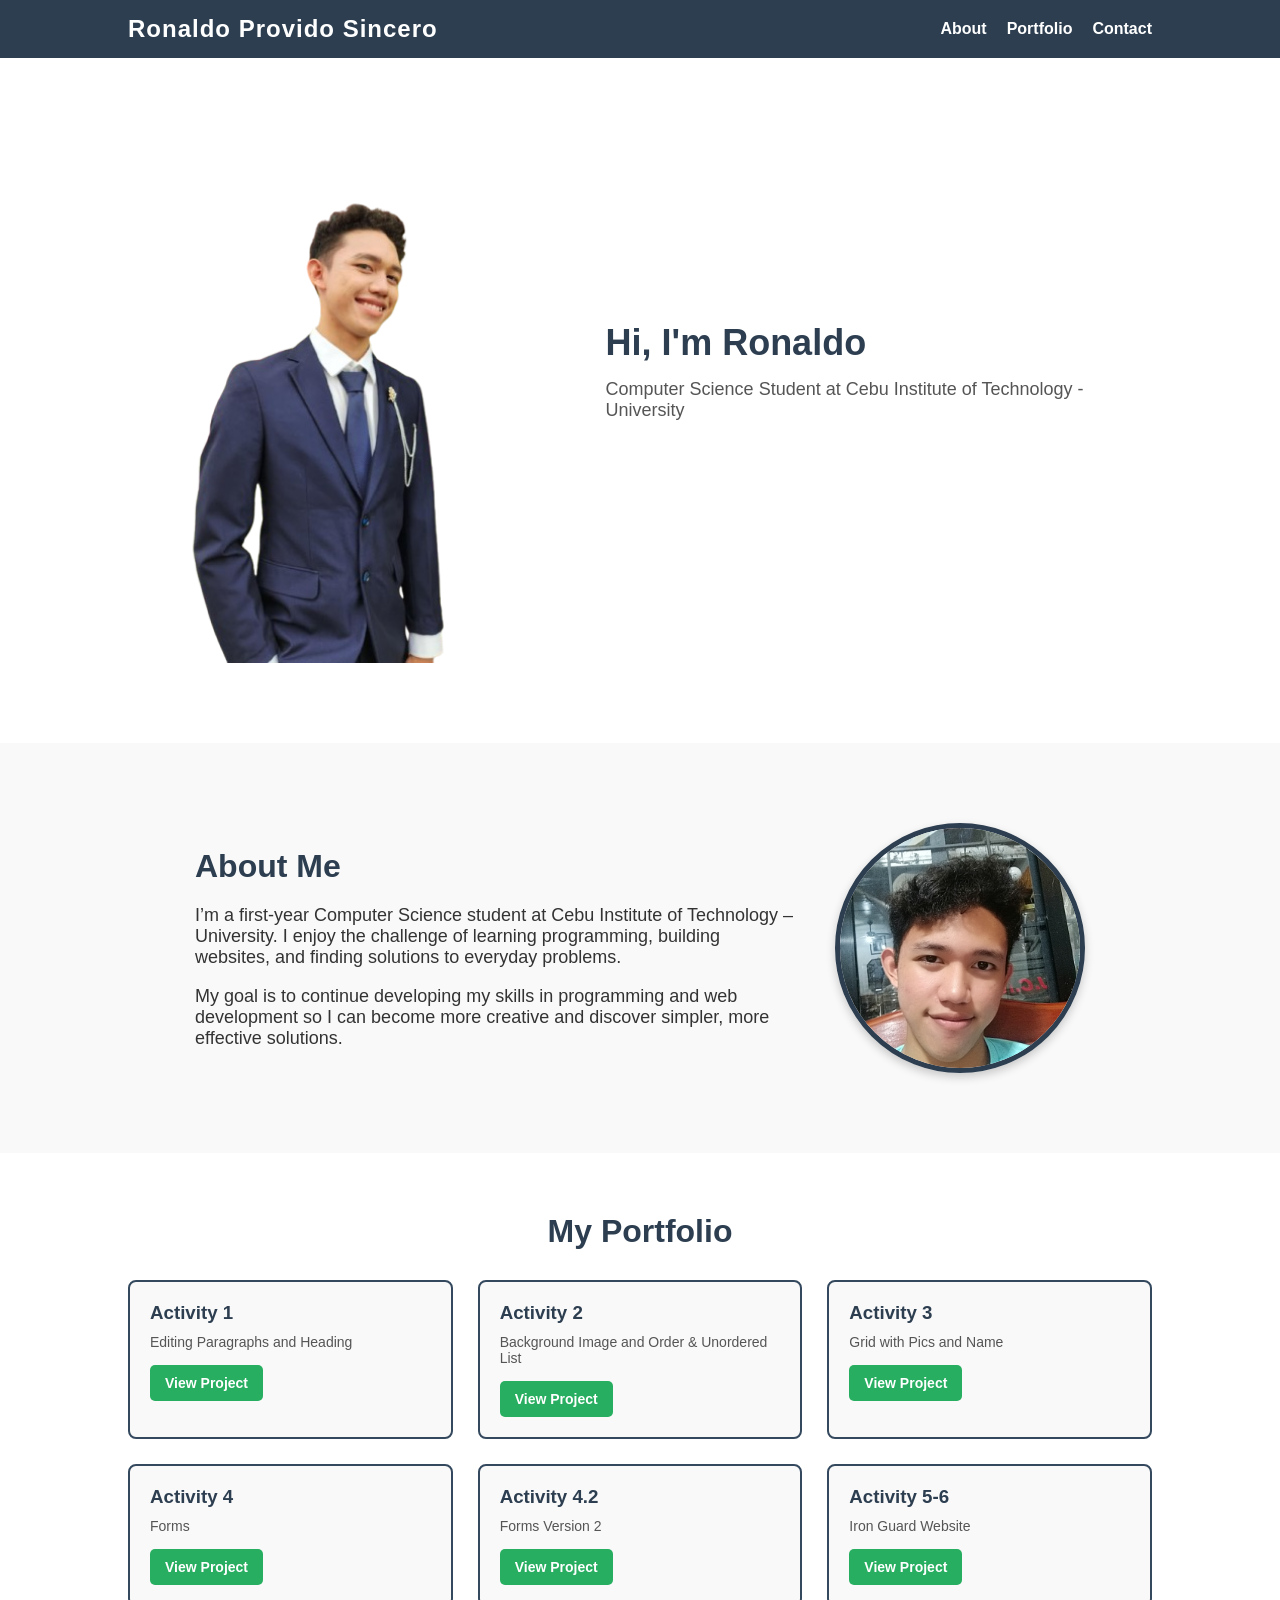
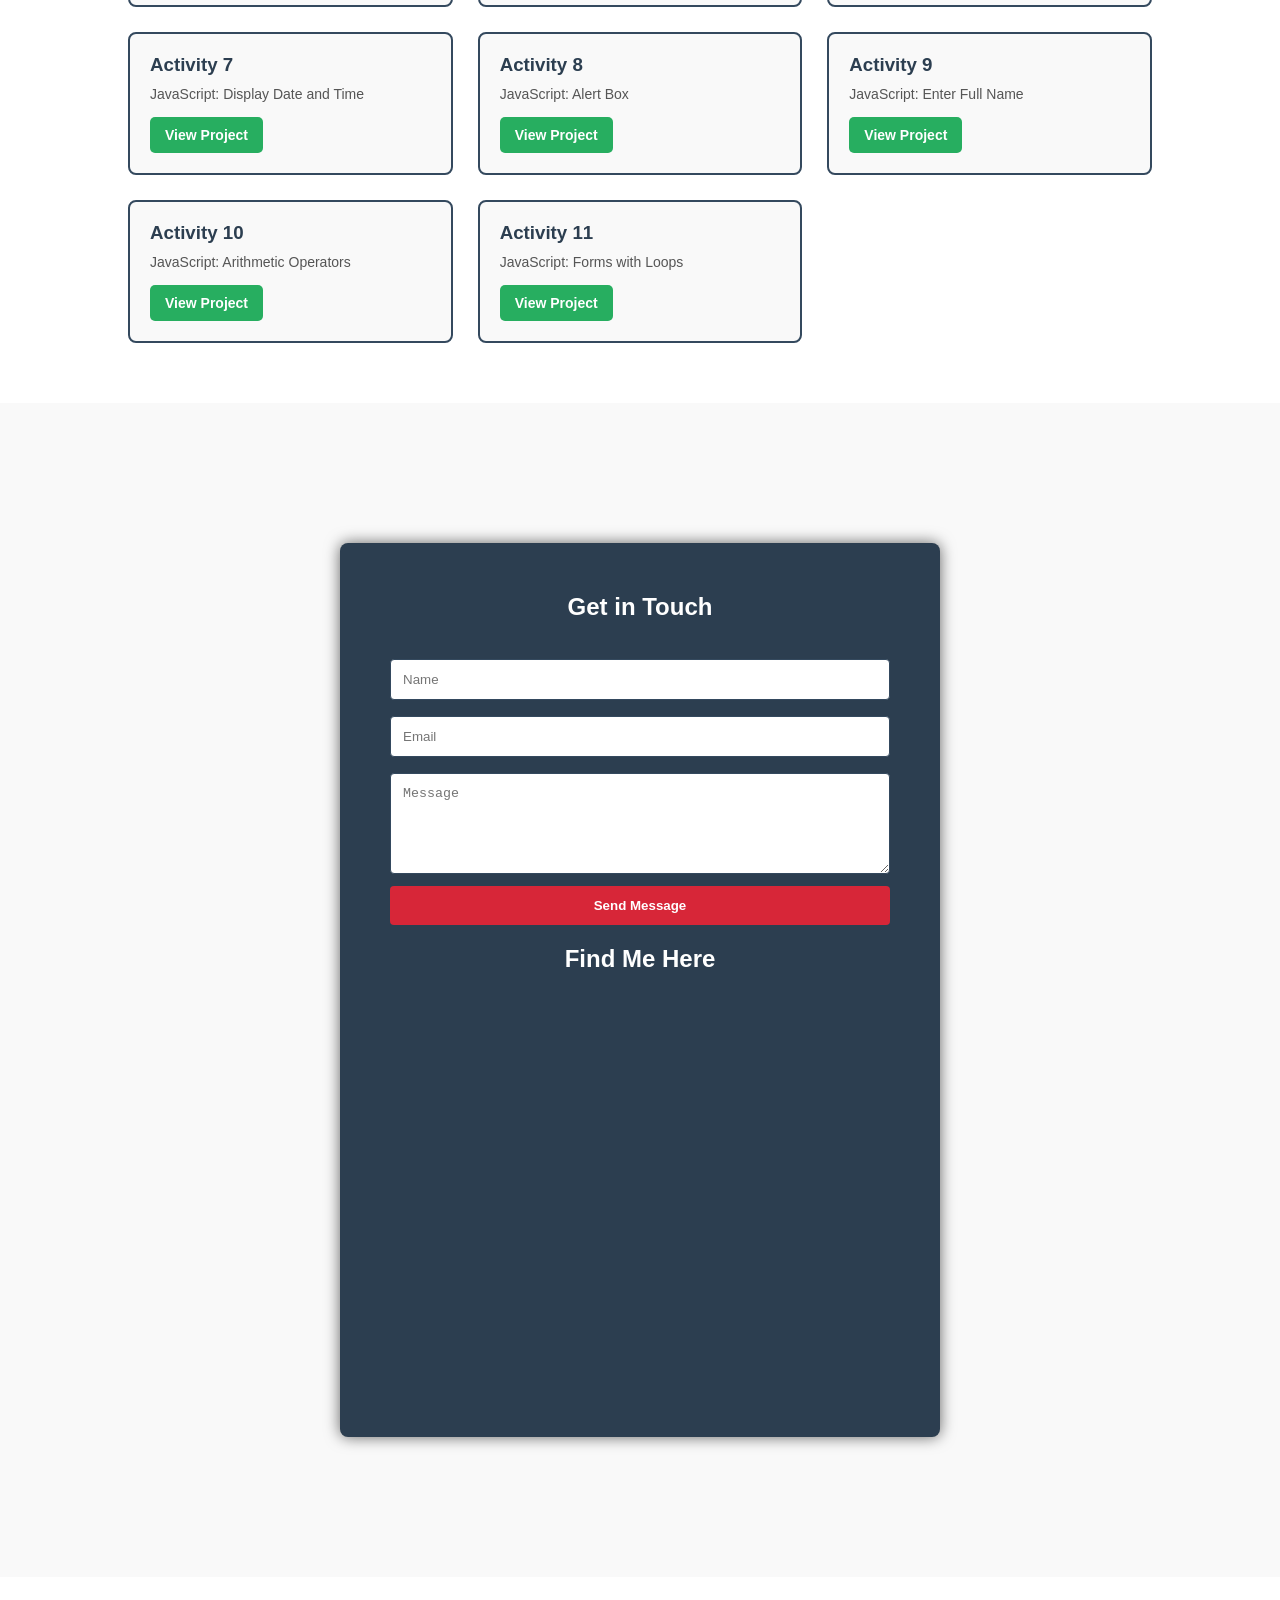
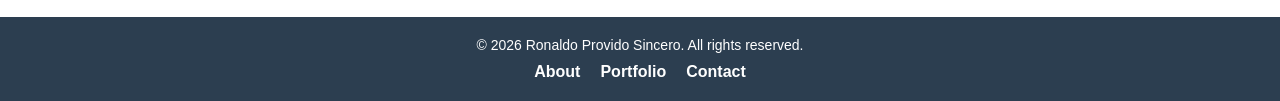
<file: index.html>
<!DOCTYPE html>
<html lang="en">

<head>
  <meta charset="UTF-8">
  <meta name="viewport" content="width=device-width, initial-scale=1.0">
  <title>Ronaldo Provido Sincero</title>
  <link rel="stylesheet" href="style.css">
</head>

<body>
  <!-- Header -->
  <header>
    <div class="logo">
      <a href="#top">Ronaldo Provido Sincero</a>
    </div>
    <nav>
      <ul>
        <li><a href="#about">About</a></li>
        <li><a href="#portfolio">Portfolio</a></li>
        <li><a href="#contact">Contact</a></li>
      </ul>
    </nav>
  </header>

  <!-- Intro Section -->
  <section class="intro" id="intro">
    <img src="Images/me2.jpg" alt="Ronaldo Provido Sincero">
    <div class="intro-text">
      <h1>Hi, I'm Ronaldo</h1>
      <p>Computer Science Student at Cebu Institute of Technology - University</p>
    </div>
  </section>

  <!-- About Section -->
  <section class="about" id="about">
    <div class="about-container">
      <div class="about-text">
        <h2>About Me</h2>
        <p>
          I’m a first‑year Computer Science student at Cebu Institute of Technology – University.
          I enjoy the challenge of learning programming, building websites, and finding solutions
          to everyday problems. </p><br>
        <p>My goal is to continue developing my skills in programming and web
          development so I can become more creative and discover simpler, more effective solutions.
        </p>
      </div>
      <img src="Images/me.jpg" alt="Ronaldo Provido Sincero">
    </div>
  </section>

  <!-- Portfolio Section -->
  <section class="portfolio" id="portfolio">
    <h2>My Portfolio</h2>
    <div class="portfolio-grid">
      <div class="portfolio-card">
        <h3>Activity 1</h3>
        <p>Editing Paragraphs and Heading</p>
        <a href="activity1.html" target="_blank" class="view-btn">View Project</a>
      </div>

      <div class="portfolio-card">
        <h3>Activity 2</h3>
        <p>Background Image and Order & Unordered List</p>
        <a href="activity2.html" target="_blank" class="view-btn">View Project</a>
      </div>

      <div class="portfolio-card">
        <h3>Activity 3</h3>
        <p>Grid with Pics and Name</p>
        <a href="activity3.html" target="_blank" class="view-btn">View Project</a>
      </div>

      <div class="portfolio-card">
        <h3>Activity 4</h3>
        <p>Forms</p>
        <a href="activity4.html" target="_blank" class="view-btn">View Project</a>
      </div>

      <div class="portfolio-card">
        <h3>Activity 4.2</h3>
        <p>Forms Version 2</p>
        <a href="activity4v2.html" target="_blank" class="view-btn">View Project</a>
      </div>

      <div class="portfolio-card">
        <h3>Activity 5-6</h3>
        <p>Iron Guard Website</p>
        <a href="https://iron-guard-seven.vercel.app/" target="_blank" class="view-btn">View Project</a>
      </div>

      <div class="portfolio-card">
        <h3>Activity 7</h3>
        <p>JavaScript: Display Date and Time</p>
        <a href="activity7.html" target="_blank" class="view-btn">View Project</a>
      </div>

      <div class="portfolio-card">
        <h3>Activity 8</h3>
        <p>JavaScript: Alert Box</p>
        <a href="activity8.html" target="_blank" class="view-btn">View Project</a>
      </div>

      <div class="portfolio-card">
        <h3>Activity 9</h3>
        <p>JavaScript: Enter Full Name</p>
        <a href="activity9.html" target="_blank" class="view-btn">View Project</a>
      </div>

      <div class="portfolio-card">
        <h3>Activity 10</h3>
        <p>JavaScript: Arithmetic Operators</p>
        <a href="activity10.html" target="_blank" class="view-btn">View Project</a>
      </div>

      <div class="portfolio-card">
        <h3>Activity 11</h3>
        <p>JavaScript: Forms with Loops</p>
        <a href="activity11.html" target="_blank" class="view-btn">View Project</a>
      </div>
    </div>
  </section>

  <!-- Contact Section -->
  <section class="contact" id="contact">
    <div class="contactform">
      <h2>Get in Touch</h2>

      <form>
        <input type="text" name="name" placeholder="Name" required>
        <input type="email" name="email" placeholder="Email" required>
        <textarea name="message" rows="5" placeholder="Message" required></textarea>
        <button type="submit">Send Message</button>
      </form>

      <div class="map-container">
        <h2>Find Me Here</h2>
        <iframe
          src="https://www.google.com/maps/embed?pb=!1m18!1m12!1m3!1d3926.0849132717303!2d123.84776824650424!3d10.254735363655048!2m3!1f0!2f0!3f0!3m2!1i1024!2i768!4f13.1!3m3!1m2!1s0x33a99ce342fab3d1%3A0xdfe437d6e7271568!2sManora%20Apartments%20and%20Guest%20House!5e0!3m2!1sen!2sph!4v1777980613098!5m2!1sen!2sph"
          allowfullscreen="" loading="lazy" referrerpolicy="no-referrer-when-downgrade">
        </iframe>
      </div>
    </div>
  </section>

  <!-- Footer -->
  <footer>
    <p>© 2026 Ronaldo Provido Sincero. All rights reserved.</p>
    <nav class="footer-nav">
      <ul>
        <li><a href="#about">About</a></li>
        <li><a href="#portfolio">Portfolio</a></li>
        <li><a href="#contact">Contact</a></li>
      </ul>
    </nav>
  </footer>
</body>

</html>
</file>
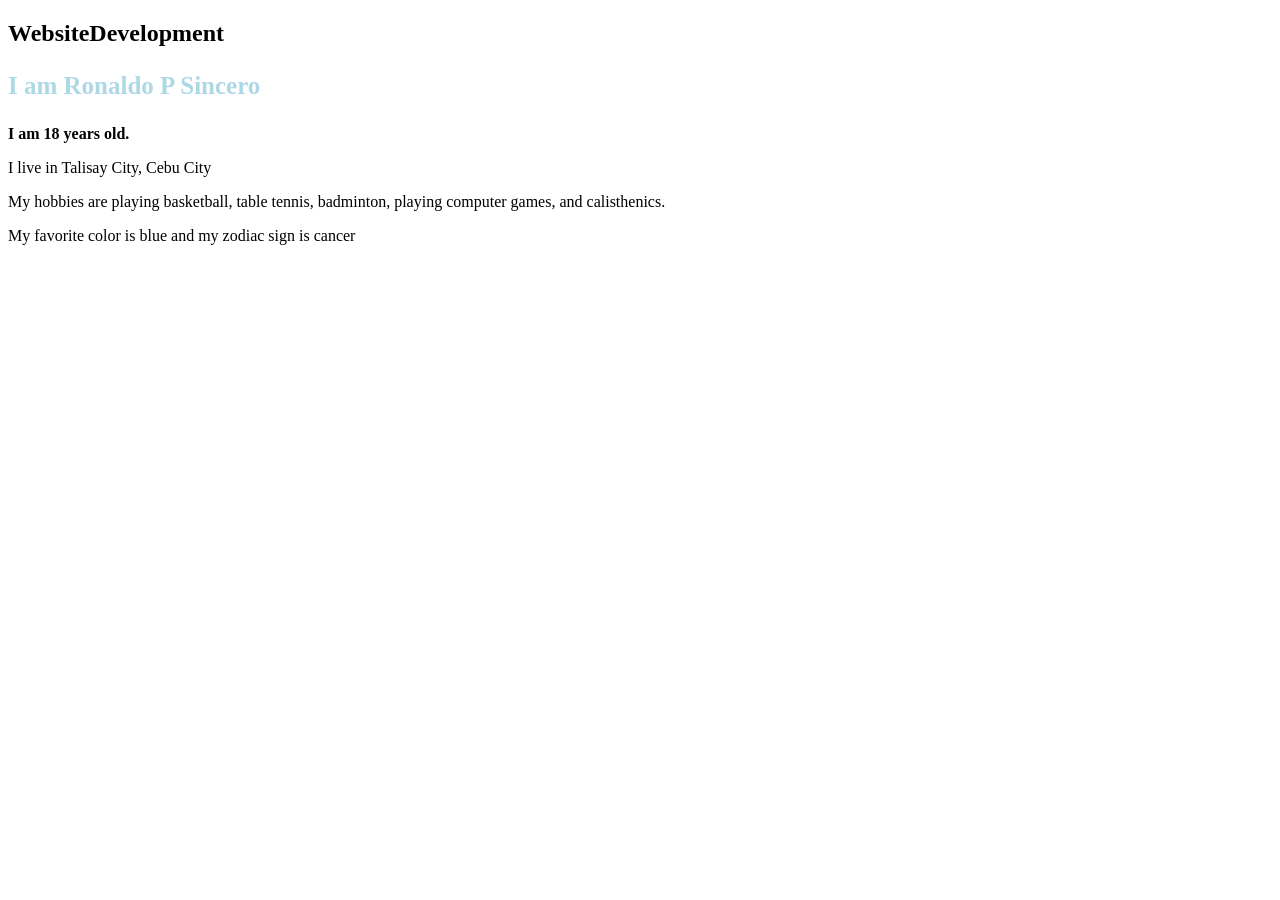
<file: activity1.html>
<!DOCTYPE html>
<html>
	<head>
		<title>Activity1</title>
	</head>
	<body>
		<h2>WebsiteDevelopment</h2>
		<p style="font-size: 25px;font-family:Tahoma, Geneva; font-weight: bold; color: lightblue ; text-decoration: underline, "> I am Ronaldo P Sincero
		<p><b>I am 18 years old.</b></p>
		<p>I live in Talisay City, Cebu City </p>
		<p>My hobbies are playing basketball, table tennis, badminton, playing computer games, and calisthenics.</p>
		<p>My favorite color is blue and my zodiac sign is cancer</b></p>
	</body>
</html>
</file>
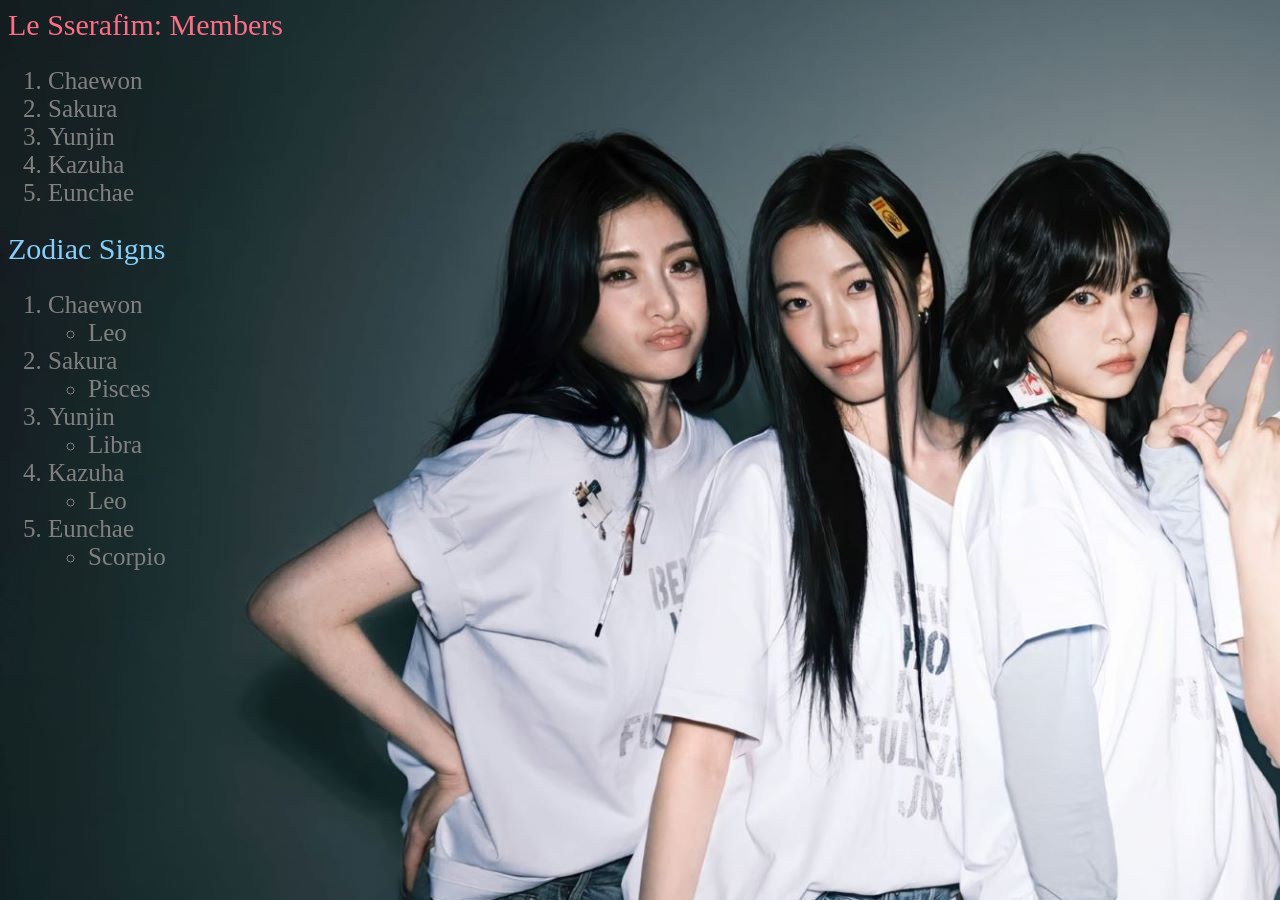
<file: activity2.html>
<!DOCTYPE html>
<html>
    <head>
        <title>Activity2</title>
    </head>
    <body style ="background: url('Images/bg3(1).jpg');">
        <he3 style="color: rgb(250, 111, 134); font-size: 30px;">Le Sserafim: Members</he3>
        <ol style="color: gray; font-size: 25px">
            <li>Chaewon</li>
            <li>Sakura</li>
            <li>Yunjin</li>
            <li>Kazuha</li>
            <li>Eunchae</li>
        </ol>
        <he3 style="color: lightskyblue; font-size: 30px;">Zodiac Signs</he3>
        <ol style="color: gray; font-size: 25px">
            <li>Chaewon</li>
            <ul>
                <li>Leo</li>
            </ul>
            <li>Sakura</li>
            <ul>
                <li>Pisces</li>
            </ul>
            <li>Yunjin</li>
            <ul>
                <li>Libra</li>
            </ul>
            <li>Kazuha</li>
            <ul>
                <li>Leo</li>
            </ul>
            <li>Eunchae</li>
            <ul>
                <li>Scorpio</li>
            </ul>
        </ol>   
    </body>
</html>
</file>
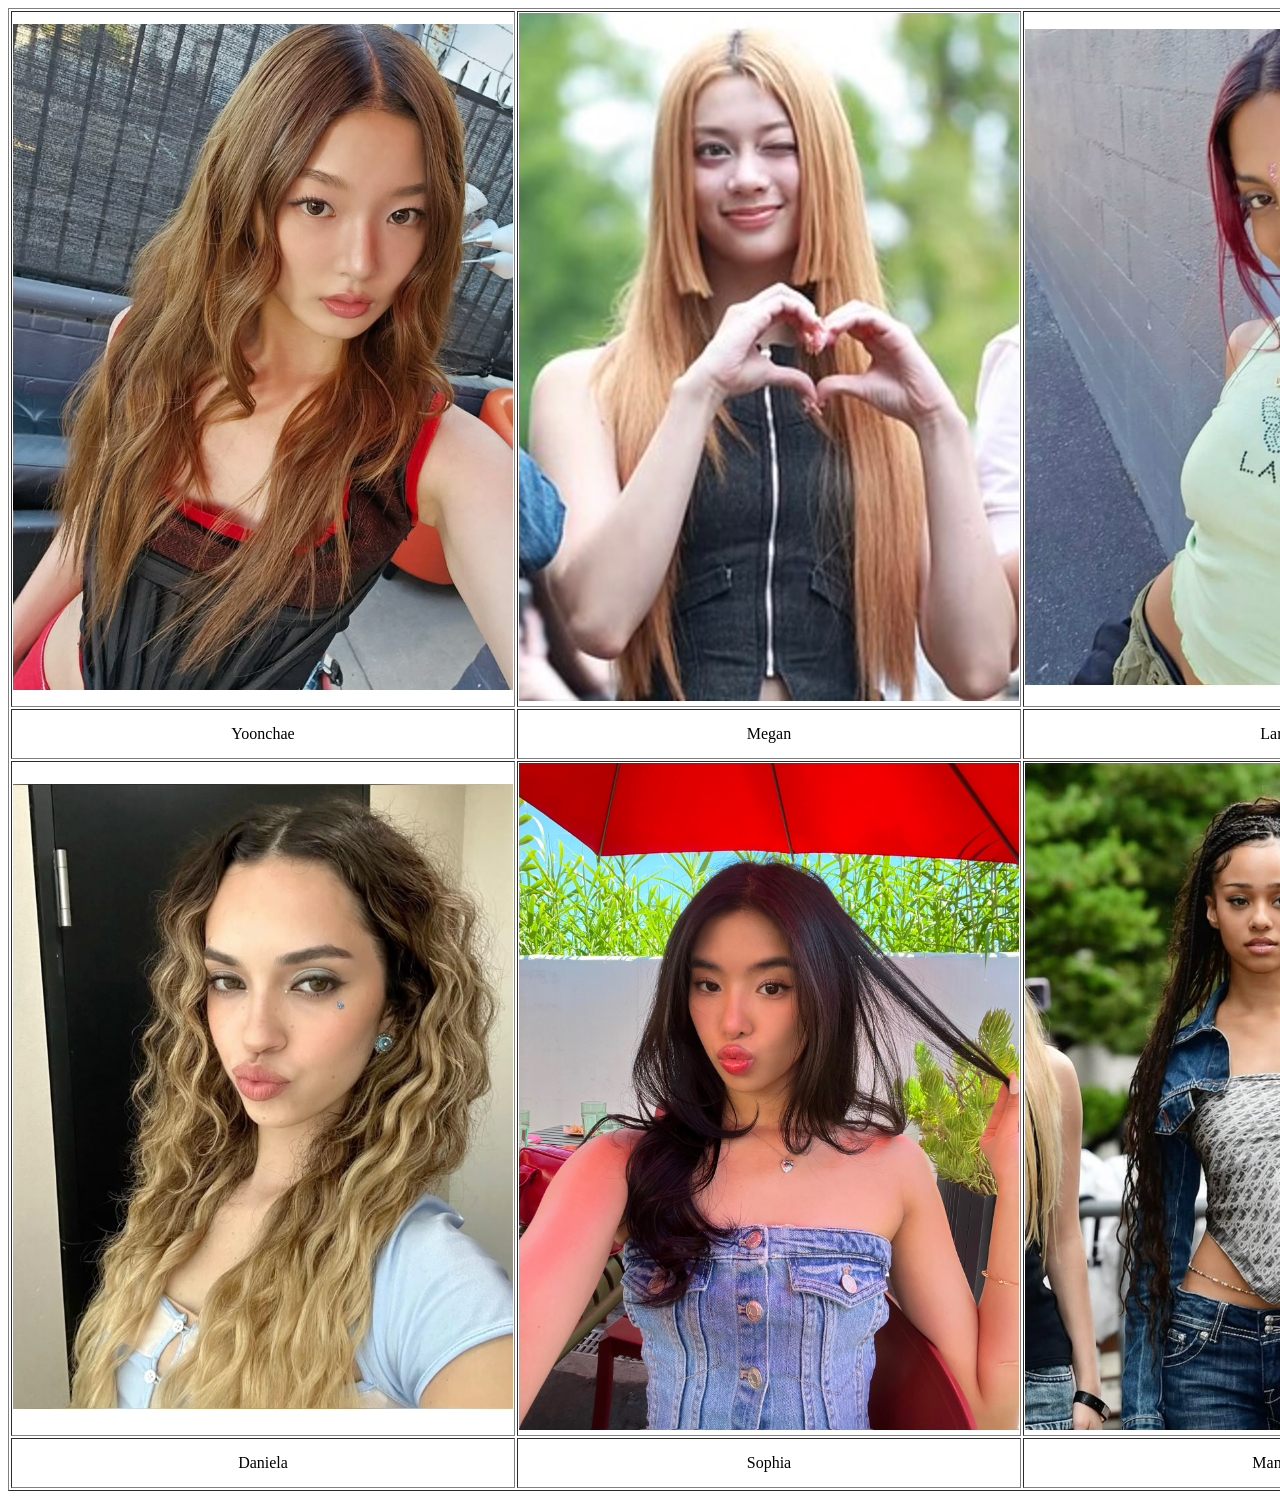
<file: activity3.html>
<!DOCTYPE html>
<html>
    <head>
        <title>Activity3</title>
    </head>
    <body>
        <table border="1px" width = "100%" height="500" style="text-align:center;">
                <tr height="200px">
                    <td><img src="Images/bgy.jpg" width="500"></td>
                    <td><img src="Images/bgmeg.jpg" width="500"></td>
                    <td><img src="Images/bgraj.jpg" width="500"></td>
                </tr>
                <tr height="50px">
                    <td>Yoonchae</td>
                    <td>Megan</td>
                    <td>Lara</td>
                </tr>
                <tr height="200px">
                    <td><img src="Images/bgdal.jpg" width="500"></td>
                    <td><img src="Images/bgs.jpg" width="500"></td>
                    <td><img src="Images/bgmanon.jpg" width="500"></td>
                </tr>
                <tr height="50px">
                    <td>Daniela</td>
                    <td>Sophia</td>
                    <td>Manon</td>
                </tr>
        </table> 
    </body>
</html>
</file>
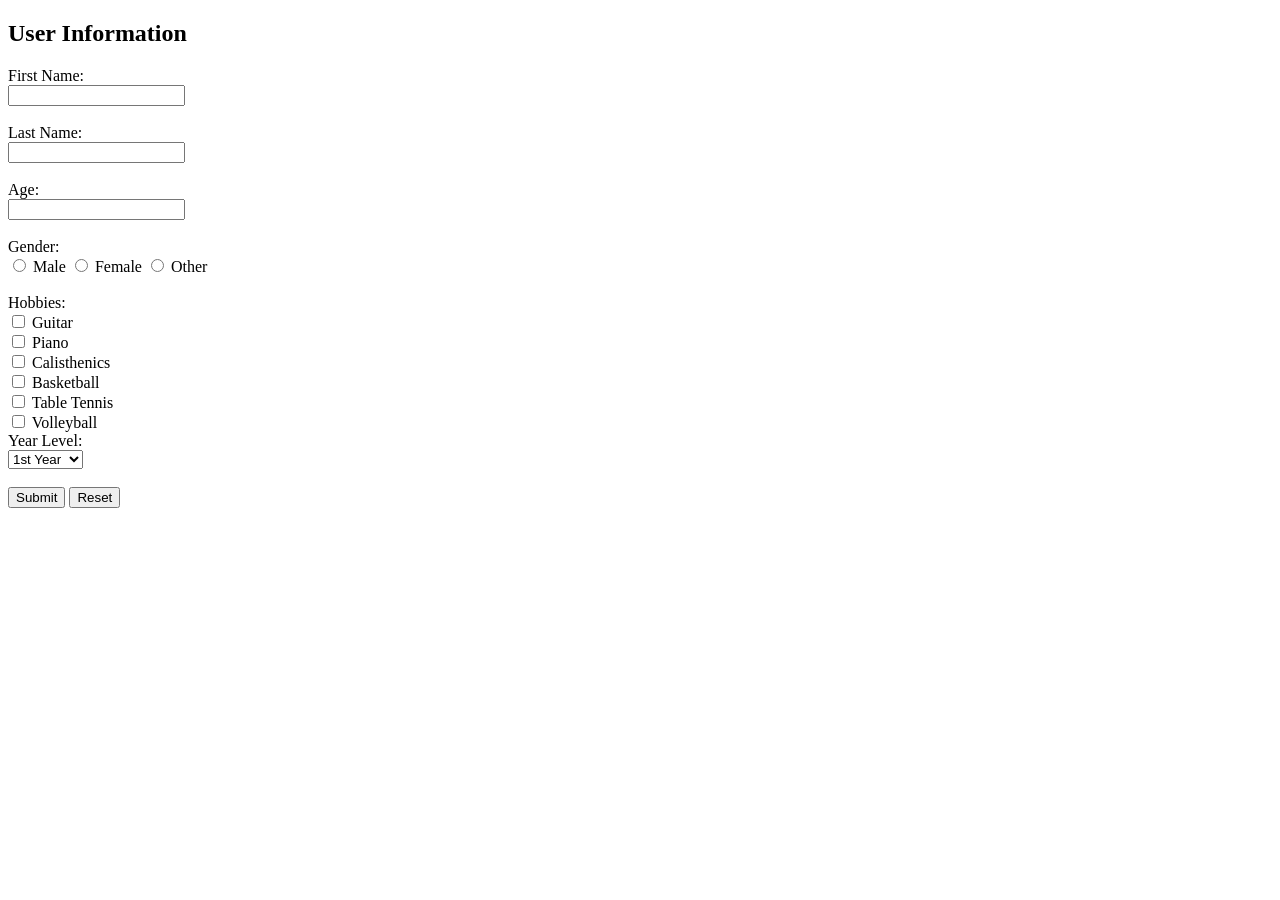
<file: activity4.html>
<!DOCTYPE html>
    <head>
        <title>Activity 4</title>
    </head>
    <body>
            <h2>User Information</h2>
            <form action="" method= "post">
                <label for="fname"> First Name:</label><br>
                <input type="text" id="fname" name="firstname" required><br><br>

                <label for="lname"> Last Name:</label><br>
                <input type="text" id="lname" name="lastname" required><br><br>

                <label for="age">Age:</label><br>
                <input type="number" id="age" name="age"><br><br>

                <label>Gender:</label><br>
                <input type="radio" id="male" name="gender" value="male">
                <label for="male">Male</label>
                <input type="radio" id="female" name="gender" value="female">
                <label for="female">Female</label>
                <input type="radio" id="other" name="gender" value="other">
                <label for="other">Other</label><br></br>

                <label>Hobbies:</label><br>
                <input type="checkbox" id="hobby1" name="hobby" value="Guitar">
                <label for="hobby1">Guitar</label><br>
                <input type="checkbox" id="hobby2" name="hobby" value="Piano">
                <label for="hobby2">Piano</label><br>
                <input type="checkbox" id="hobby3" name="hobby" value="Calisthenics">
                <label for="hobby3">Calisthenics</label><br>
                <input type="checkbox" id="hobby4" name="hobby" value="Basketball">
                <label for="hobby4">Basketball</label><br>
                <input type="checkbox" id="hobby5" name="hobby" value="Table Tennis">
                <label for="hobby5">Table Tennis</label><br>
                <input type="checkbox" id="hobby6" name="hobby" value="Volleyball">
                <label for="hobby6">Volleyball</label><br>

                <label for="year-level">Year Level:</label><br>
                <select id="year-level" name="year_level">
                    <option value="1st-year">1st Year</option>
                    <option value="2nd-year">2nd Year</option>
                    <option value="3rd-year">3rd Year</option>
                    <option value="4th-year">4th Year</option>
                </select><br><br>

                <button type="submit">Submit</button>
                <button type="reset">Reset</button>
            </form>

    </body>

</html>
</file>
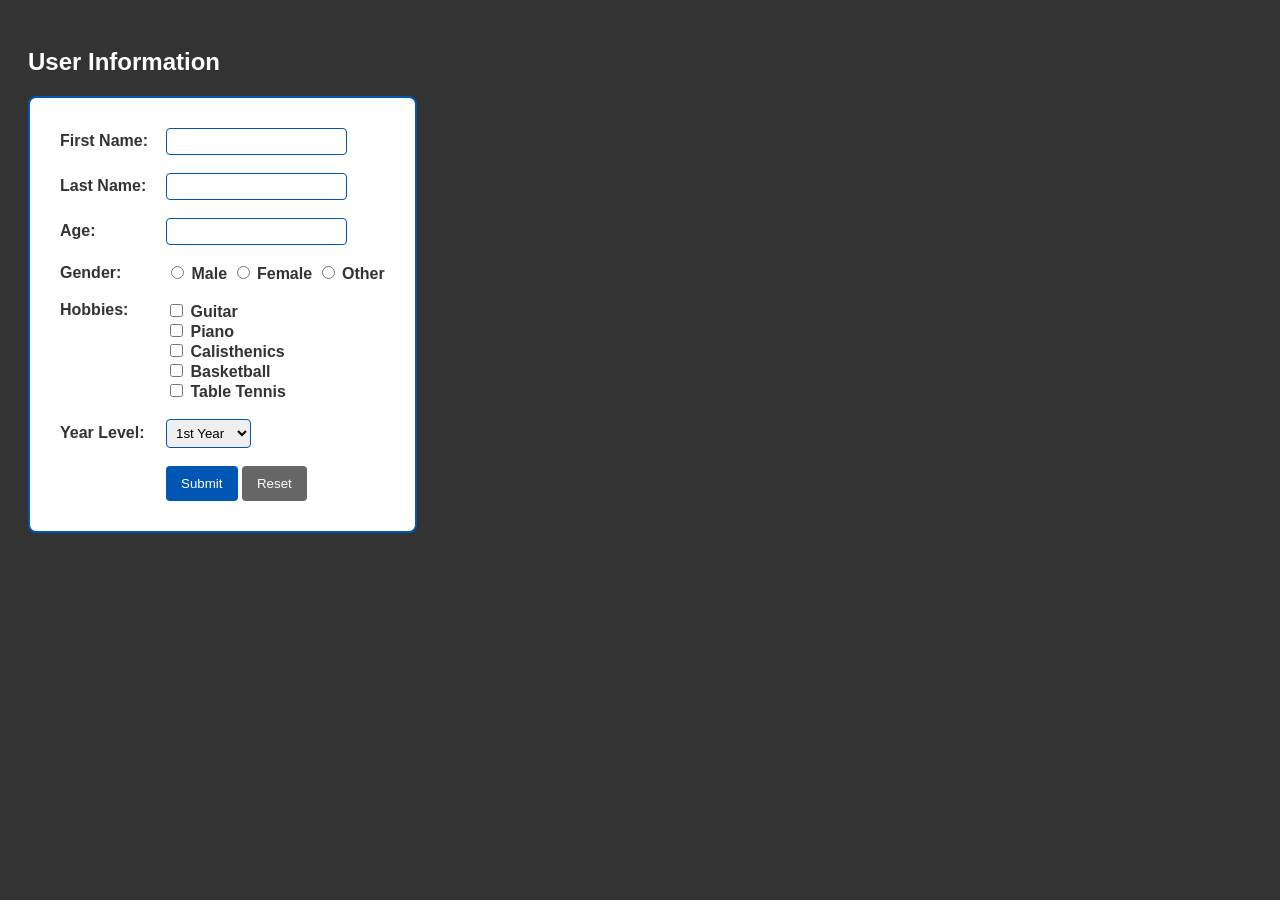
<file: activity4v2.html>
<!DOCTYPE html>
<html>
<head>
    <title>Activity 4</title>
    <style>
        /* Charcoal Background and White Text for the page */
        body {
            background-color: #333333; /* Charcoal */
            color: #FFFFFF; /* White */
            font-family: Arial, sans-serif;
            padding: 20px;
        }

        /* Form Container - White Background */
        form {
            background-color: #FFFFFF;
            color: #333333; /* Charcoal text inside form */
            padding: 20px;
            border-radius: 8px;
            display: inline-block;
            border: 2px solid #0056b3; /* Blue Border */
        }

        /* Table Layout Fixes */
        td {
            padding: 8px;
        }

        /* Blue Theme for Labels and Headings */
        h2 {
            color: #FFFFFF;
        }

        label {
            font-weight: bold;
        }

        /* Input Styling */
        input[type="text"], input[type="number"], select {
            border: 1px solid #0056b3; /* Blue border */
            padding: 5px;
            border-radius: 4px;
        }

        /* Button Styling - Blue Background */
        button {
            background-color: #0056b3; /* Blue */
            color: white;
            border: none;
            padding: 10px 15px;
            border-radius: 4px;
            cursor: pointer;
        }

        button[type="reset"] {
            background-color: #666666; /* Greyscale for reset */
        }

        button:hover {
            opacity: 0.8;
        }
    </style>
</head>
<body>

    <h2>User Information</h2>

    <form action="" method="post">
        <table border="0">
            <tr>
                <td><label for="fname">First Name:</label></td>
                <td><input type="text" id="fname" name="firstname" required></td>
            </tr>
            <tr>
                <td><label for="lname">Last Name:</label></td>
                <td><input type="text" id="lname" name="lastname" required></td>
            </tr>
            <tr>
                <td><label for="age">Age:</label></td>
                <td><input type="number" id="age" name="age"></td>
            </tr>
            <tr>
                <td><label>Gender:</label></td>
                <td>
                    <input type="radio" id="male" name="gender" value="male">
                    <label for="male">Male</label>
                    <input type="radio" id="female" name="gender" value="female">
                    <label for="female">Female</label>
                    <input type="radio" id="other" name="gender" value="other">
                    <label for="other">Other</label>
                </td>
            </tr>
            <tr>
                <td valign="top"><label>Hobbies:</label></td>
                <td>
                    <input type="checkbox" id="hobby1" name="hobby" value="Guitar"> <label for="hobby1">Guitar</label><br>
                    <input type="checkbox" id="hobby2" name="hobby" value="Piano"> <label for="hobby2">Piano</label><br>
                    <input type="checkbox" id="hobby3" name="hobby" value="Calisthenics"> <label for="hobby3">Calisthenics</label><br>
                    <input type="checkbox" id="hobby4" name="hobby" value="Basketball"> <label for="hobby4">Basketball</label><br>
                    <input type="checkbox" id="hobby5" name="hobby" value="Table Tennis"> <label for="hobby5">Table Tennis</label>
                </td>
            </tr>
            <tr>
                <td><label for="year-level">Year Level:</label></td>
                <td>
                    <select id="year-level" name="year_level">
                        <option value="1st-year">1st Year</option>
                        <option value="2nd-year">2nd Year</option>
                        <option value="3rd-year">3rd Year</option>
                        <option value="4th-year">4th Year</option>
                    </select>
                </td>
            </tr>
            <tr>
                <td></td>
                <td>
                    <button type="submit">Submit</button>
                    <button type="reset">Reset</button>
                </td>
            </tr>
        </table>
    </form>

</body>
</html>
</file>
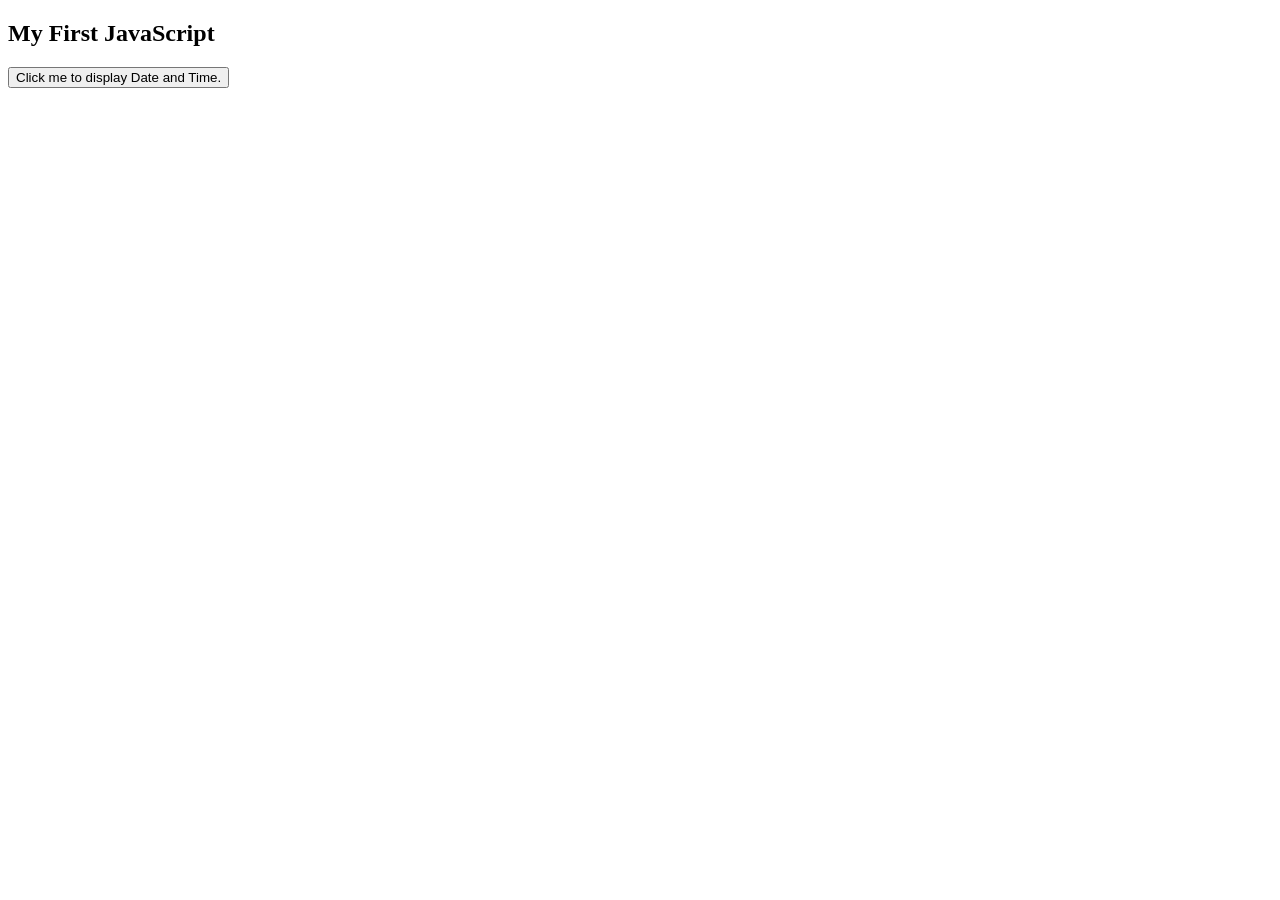
<file: activity7.html>
<!DOCTYPE html>
<html>
    <head>
        <title>JavaScript</title>
    </head>
    <body>
        <h2>My First JavaScript</h2>

        <button type="button"
        onclick="document.getElementById('demo').innerHTML = Date()">
    Click me to display Date and Time.</button>
    <p id ="demo"></p>
    
    </body>
</html>
</file>
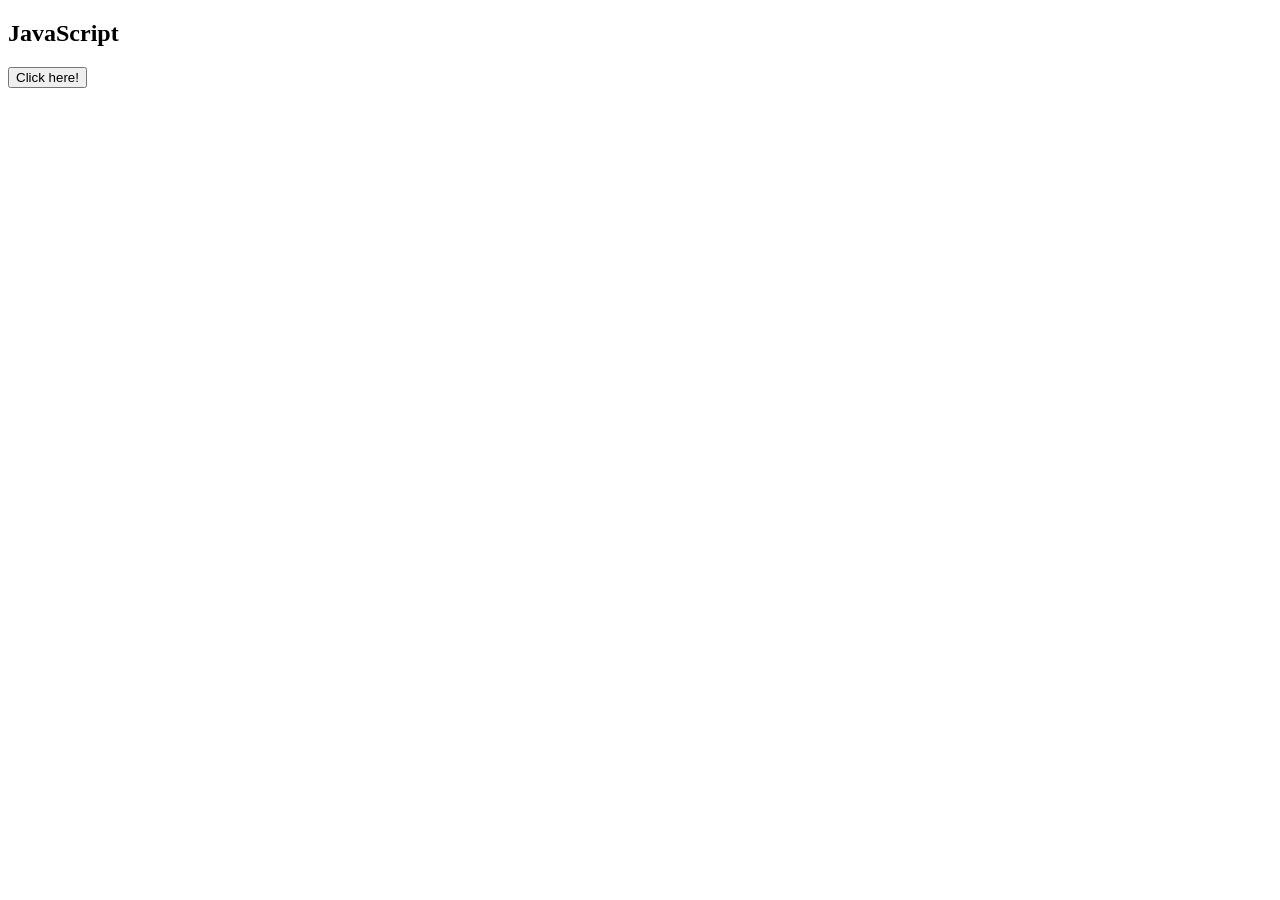
<file: activity8.html>
<!DOCTYPE html>
<html>
    <head>
        <title>Activity 8</title>
        <script>
            function myFunction() {
                var name = "Your name here";
            alert("Hi " + name + "I am an alert box!"); //+ sign is concatenation
            } 
        </script>
    </head>
    <body>
        <h2>JavaScript</h2>
        <button onclick="myFunction()">Click here!</button>
    </body>
</html>
</file>
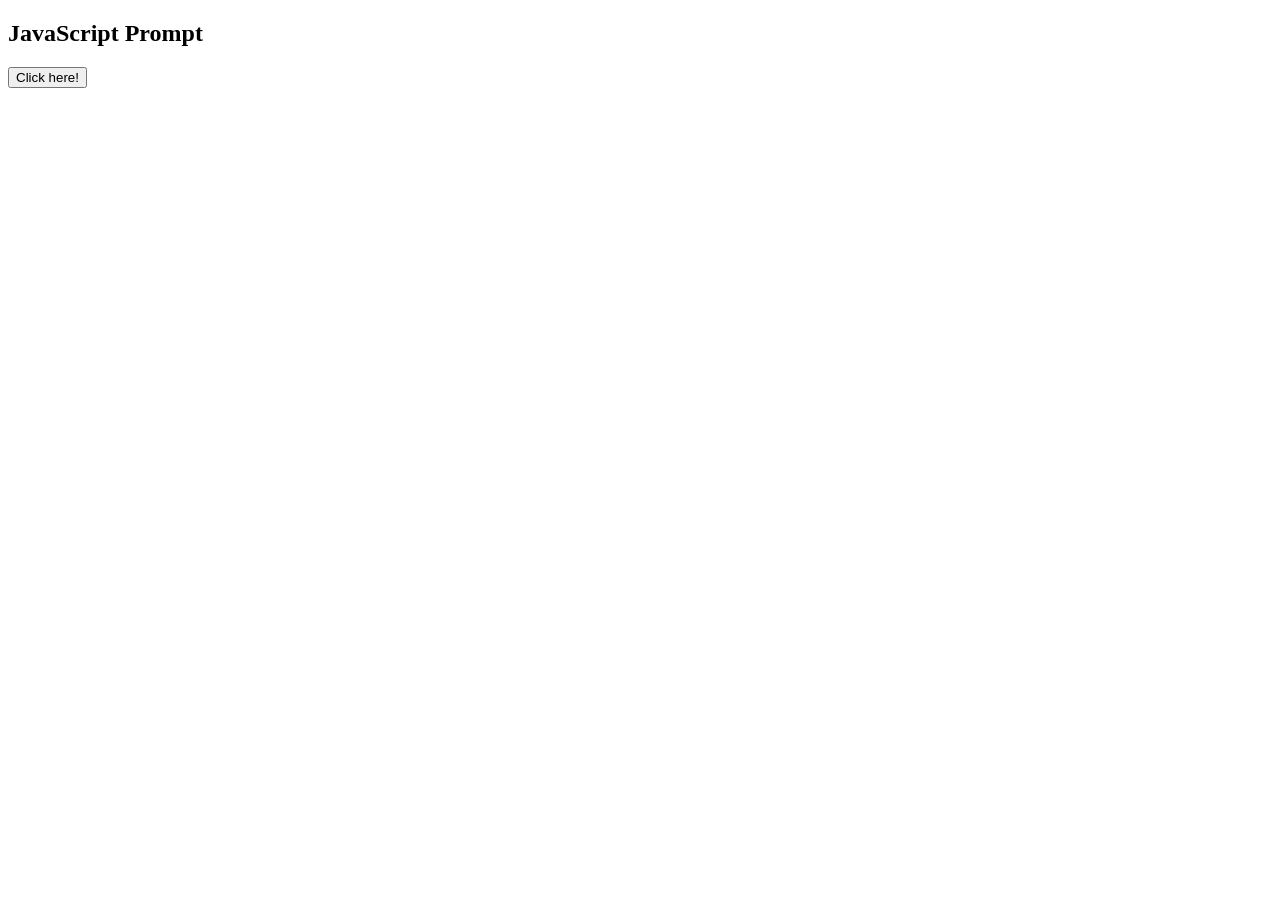
<file: activity9.html>
<!DOCTYPE html>
<html>
    <head>
        <title>Activity 9</title>
        <script>
            function myFunction() {
                let txt;
                let fullName = prompt("Full name:", "Enter full name here");
                if(fullName == null || fullName == ""){
                    txt = "The field is required";
                } else {
                    txt = "Hello, " + fullName + "! How are you today?";
                }
                document.getElementById("demo").innerHTML = txt;
            }
        </script>
    </head>
    <body>
        <h2>JavaScript Prompt</h2>
        <button onclick="myFunction()">Click here!</button>
        <p id="demo"></p>
    </body>
</html>
</file>
<file: style.css>
* {
      margin: 0;
      padding: 0;
      box-sizing: border-box;
    }

    html {
      scroll-behavior: smooth;
    }

    body {
      font-family: Arial, sans-serif;
    }

    /* Navigation Bar */
    header {
      position: fixed;
      top: 0;
      left: 0;
      width: 100%;
      background-color: #2c3e50;
      display: flex;
      justify-content: space-between;
      align-items: center;
      padding: 15px 10%;
      z-index: 1000;
    }

    .logo {
      font-size: 1.5rem;
      font-weight: bold;
      letter-spacing: 1px;
      color: #fff;
    }

    .logo a {
      color: #fff;
      text-decoration: none;
    }

    nav ul {
      list-style: none;
      display: flex;
      gap: 20px;
    }

    nav a {
      color: #fff;
      text-decoration: none;
      font-weight: bold;
    }

    nav a:hover {
      text-decoration: underline;
    }

    .intro {
      display: flex;
      justify-content: center;
      align-items: center;
      gap: 40px;
      padding: 80px 10%;
    }

    .intro-text {
      max-width: 600px;
    }

    .intro-text h1 {
      font-size: 36px;
      margin-bottom: 15px;
      color: #2c3e50;
    }

    .intro-text p {
      font-size: 18px;
      color: #555;
    }

    .intro img {
      width: 450px;
      height: auto;
      object-fit: cover;
    }

    .about {
      padding: 80px 10%;
      background: #f9f9f9;
    }

    .about-container {
      display: flex;
      justify-content: center;
      align-items: center;
      gap: 40px;
    }

    .about-text {
      max-width: 600px;
    }

    .about-text h2 {
      font-size: 32px;
      margin-bottom: 20px;
      color: #2c3e50;
    }

    .about-text p {
      font-size: 18px;
      color: #333;
    }

    .about img {
      width: 250px;
      height: 250px;
      object-fit: cover;
      border-radius: 50%;
      border: 5px solid #2c3e50;
      box-shadow: 0 4px 10px rgba(0, 0, 0, 0.2);
    }

    .portfolio {
      padding: 60px 10%;
      background-color: #fff;
      text-align: center;
    }

    .portfolio h2 {
      font-size: 32px;
      margin-bottom: 30px;
      color: #2c3e50;
    }

    .portfolio-grid {
      display: grid;
      grid-template-columns: repeat(auto-fit, minmax(280px, 1fr));
      gap: 25px;
    }

    .portfolio-card {
      background: #f9f9f9;
      border: 2px solid #34495e;
      border-radius: 8px;
      padding: 20px;
      text-align: left;
      transition: transform 0.3s ease;
    }

    .portfolio-card:hover {
      transform: scale(1.05);
      border-color: #2c3e50;
    }

    .portfolio-card h3 {
      color: #2c3e50;
      margin-bottom: 10px;
    }

    .portfolio-card p {
      font-size: 14px;
      margin-bottom: 15px;
      color: #555;
    }

    .view-btn {
      display: inline-block;
      background-color: #27ae60;
      color: #fff;
      text-decoration: none;
      padding: 10px 15px;
      font-size: 14px;
      font-weight: bold;
      border-radius: 5px;
      cursor: pointer;
      transition: background-color 0.3s ease;
    }

    .view-btn:hover {
      background-color: #1e8449;
    }

    .contact {
      padding: 80px 10%;
      background: #f9f9f9;
    }

    .contactform {
      background-color: #2c3e50;
      padding: 50px;
      border-radius: 8px;
      width: 600px;
      min-height: 600px;
      margin: 60px auto;
      box-shadow: 0 0 15px rgba(0, 0, 0, 0.6);
      text-align: center;
      display: flex;
      flex-direction: column;
      gap: 20px;
      overflow: hidden;
    }

    .contactform form input,
    .contactform form textarea {
      width: 100%;
      padding: 12px;
      margin: 8px 0;
      border: 1px solid #34495e;
      border-radius: 4px;
      background-color: #fff;
      color: #2c3e50;
    }

    .contactform form input:focus,
    .contactform form textarea:focus {
      outline: none;
      border-color: #D72638;
    }

    .contactform form button {
      background-color: #D72638;
      color: white;
      padding: 12px;
      width: 100%;
      border: none;
      border-radius: 4px;
      cursor: pointer;
      font-weight: bold;
      transition: background-color 0.3s ease;
    }

    .contactform form button:hover {
      background-color: #a31d2a;
    }

    .contactform h2 {
      margin-bottom: 10px;
      color: #fff;
    }

    .contactform p {
      font-size: 14px;
      margin-bottom: 20px;
      color: #ddd;
    }

    .map-container iframe {
      width: 100%;
      height: 400px;
      border: 0;
      border-radius: 4px;
    }

    footer {
      background-color: #2c3e50;
      color: #fff;
      text-align: center;
      padding: 20px 10%;
      margin-top: 40px;
    }

    footer p {
      margin-bottom: 10px;
      font-size: 14px;
    }

    .footer-nav ul {
      list-style: none;
      display: flex;
      justify-content: center;
      gap: 20px;
      padding: 0;
    }

    .footer-nav a {
      color: #fff;
      text-decoration: none;
      font-weight: bold;
    }

    .footer-nav a:hover {
      text-decoration: underline;
    }
</file>
